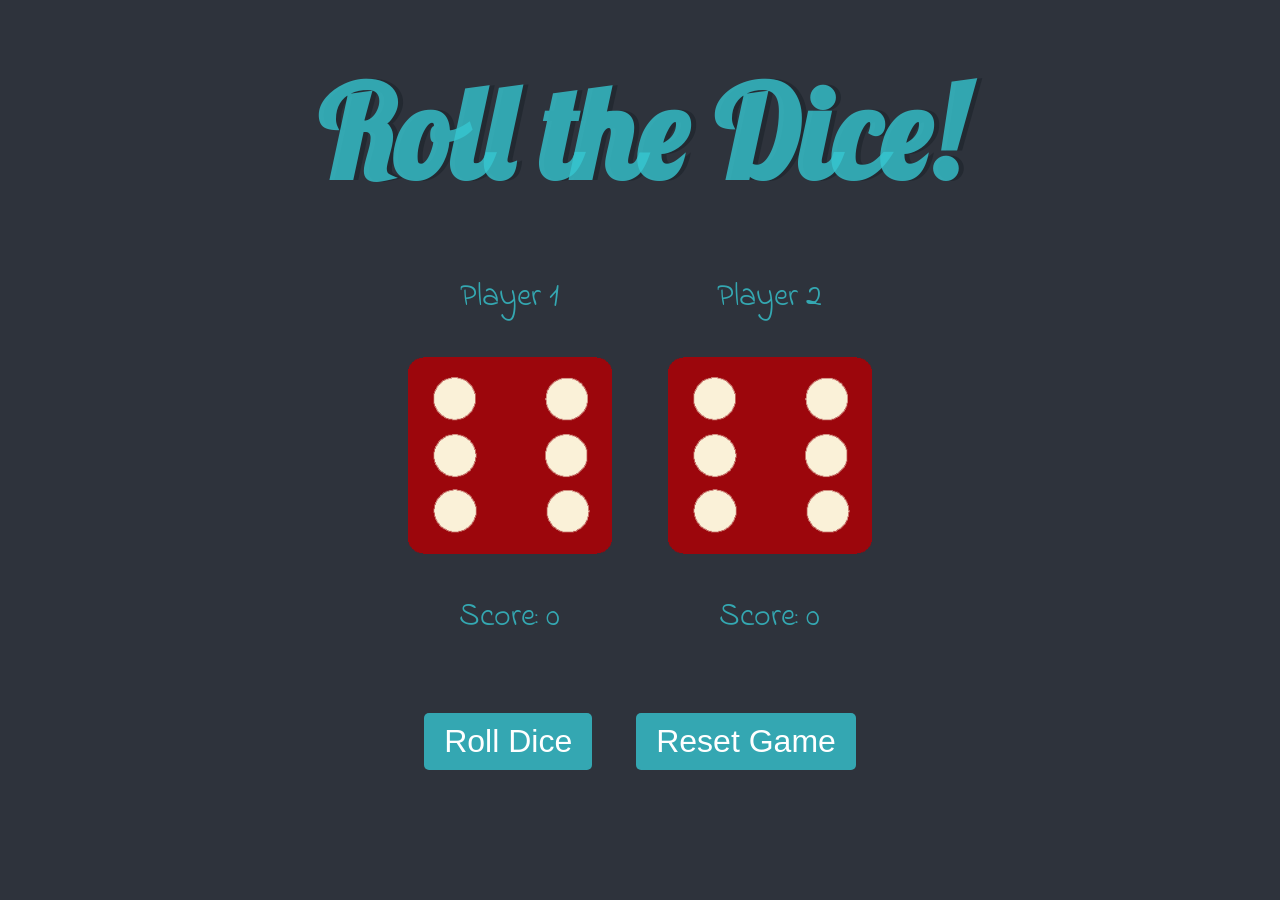
<file: index.html>
<!DOCTYPE html>
<html lang="en" dir="ltr">
  <head>
    <meta charset="utf-8" />
    <title>Dice</title>
    <link rel="stylesheet" href="styles.css" />
    <link
      href="https://fonts.googleapis.com/css?family=Indie+Flower|Lobster"
      rel="stylesheet"
    />
  </head>
  <body>
    <div class="container">
      <h1>Roll the Dice!</h1>

      <div class="dice">
        <p>Player 1</p>
        <img class="img1" src="./images/dice6.png" />
        <p>Score: <span id="score1">0</span></p>
      </div>

      <div class="dice">
        <p>Player 2</p>
        <img class="img2" src="./images/dice6.png" />
        <p>Score: <span id="score2">0</span></p>
      </div>
    </div>

    <div class="button-container">
      <button id="rollButton">Roll Dice</button>
      <button id="resetButton">Reset Game</button>
    </div>

  <script src="index.js"></script>
  </body>
</html>
</file>
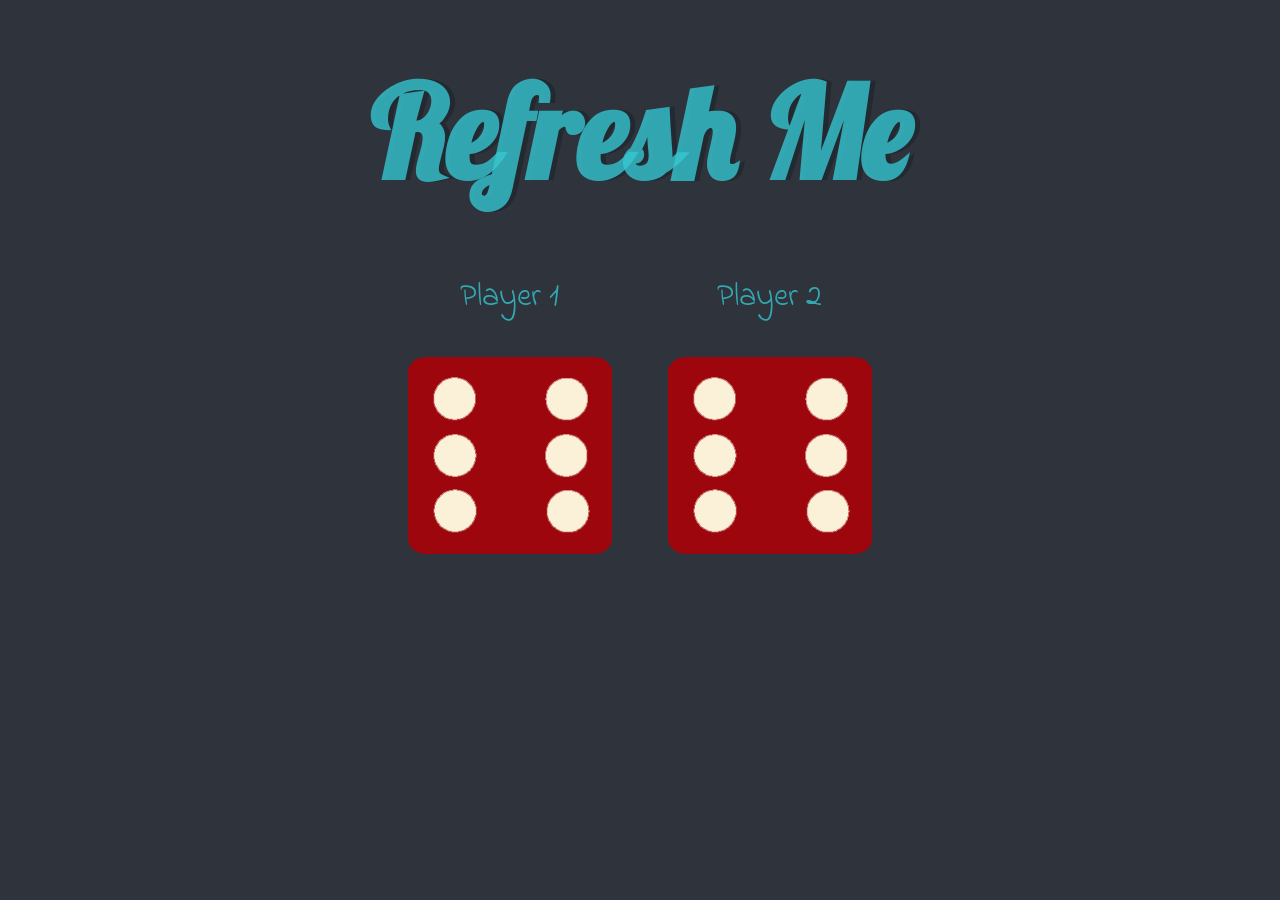
<file: dicee.html>
<!DOCTYPE html>
<html lang="en" dir="ltr">
  <head>
    <meta charset="utf-8" />
    <title>Dicee</title>
    <link rel="stylesheet" href="styles.css" />
    <link
      href="https://fonts.googleapis.com/css?family=Indie+Flower|Lobster"
      rel="stylesheet"
    />
  </head>
  <body>
    <div class="container">
      <h1>Refresh Me</h1>

      <div class="dice">
        <p>Player 1</p>
        <img class="img1" src="./images/dice6.png" />
      </div>

      <div class="dice">
        <p>Player 2</p>
        <img class="img2" src="./images/dice6.png" />
      </div>
    </div>

  <script src="index.js"></script>
  </body>
</html>
</file>
<file: styles.css>
.container {
  width: 70%;
  margin: auto;
  text-align: center;
}

.dice {
  text-align: center;
  display: inline-block;

}

body {
  background-color: #2e333c;
}

h1 {
  margin: 30px;
  font-family: 'Lobster', cursive;
  text-shadow: 5px 0 #232931;
  font-size: 8rem;
  color: #36c6d1cb;
  padding-top: 2.5%;
}

p {
  font-size: 2rem;
  color: #36c6d1cb;
  font-family: 'Indie Flower', cursive;
}

img {
  width: 80%;
}

.button-container {
  text-align: center;
  margin-top: 20px;
}

button {
  font-size: 2rem;
  margin: 20px;
  padding: 10px 20px;
  color: #fff;
  background-color: #36c6d1cb;
  border: none;
  border-radius: 5px;
  cursor: pointer;
}

button:hover {
  background-color: #2e9fb0;
}
</file>
